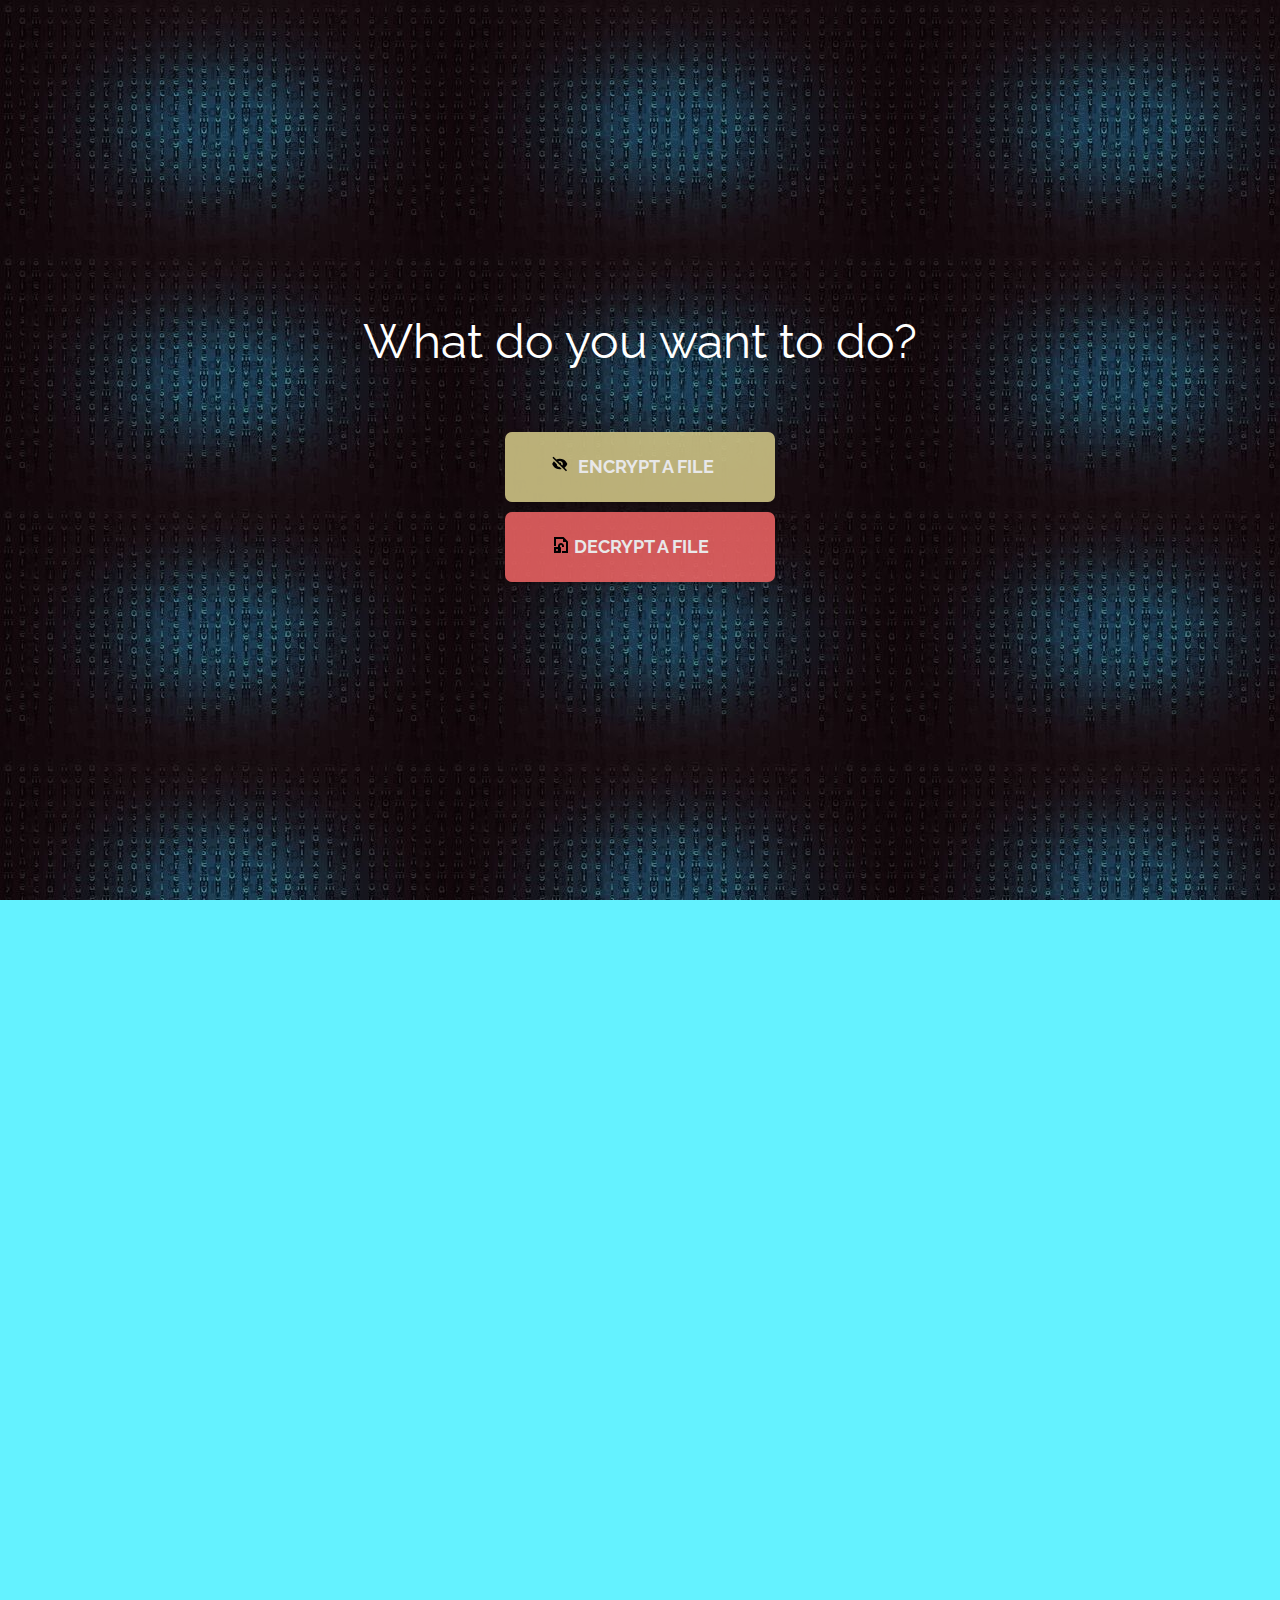
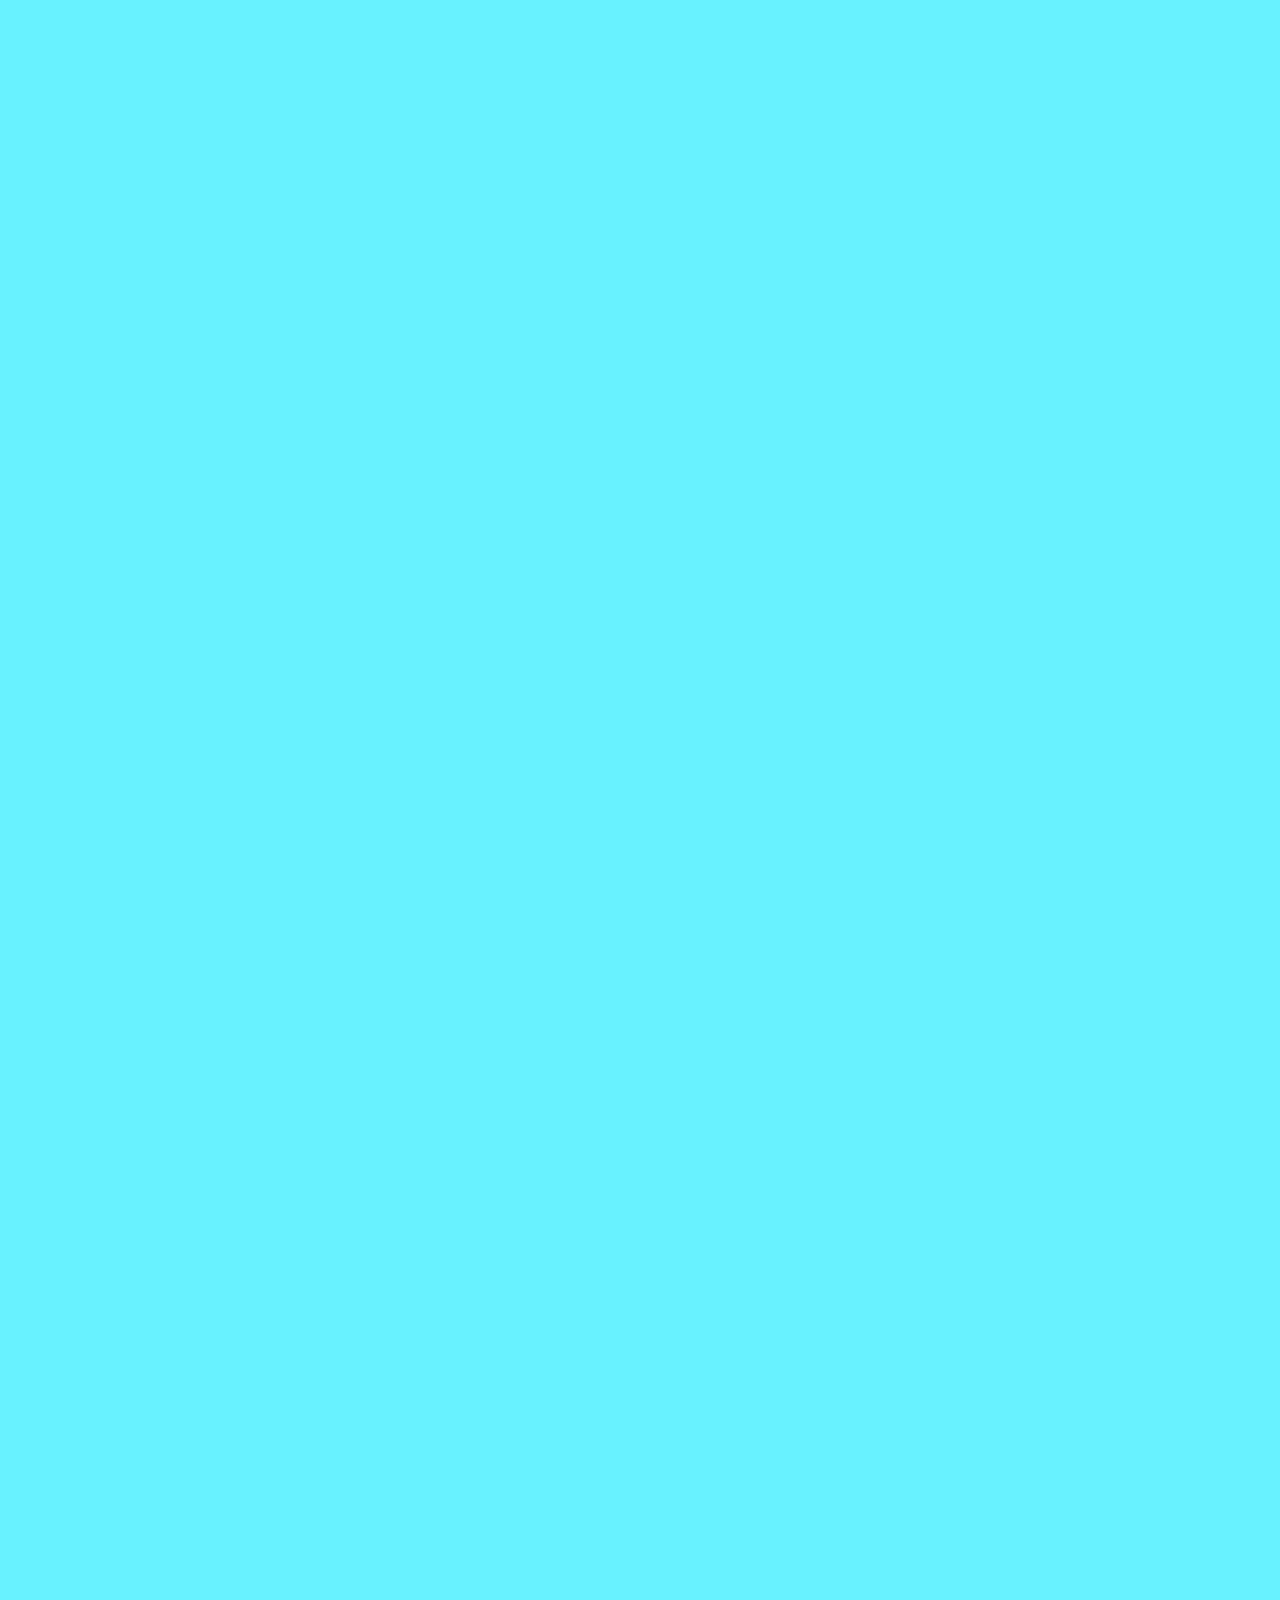
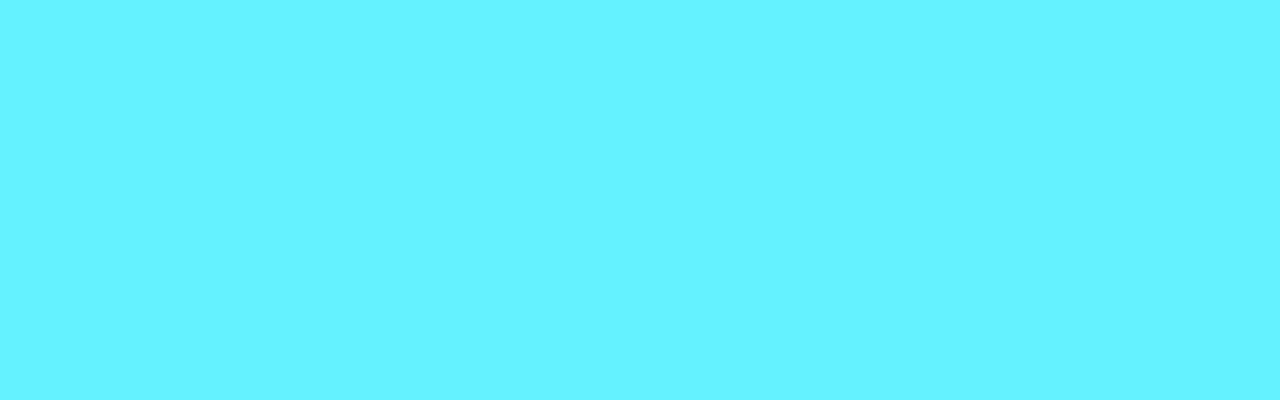
<file: File-Encryption-App-main/index.html>
<!DOCTYPE html>
<html>

	<head>
		<meta charset="utf-8"/>
		<title>JavaScript File Encryption App</title>

		<meta name="viewport" content="width=device-width, initial-scale=1" />

		<link href="http://fonts.googleapis.com/css?family=Raleway:400,700" rel="stylesheet" />
		<link href="style.css" rel="stylesheet" />

	</head>

	<body >

		<a class="back"></a>

		<div id="stage">

			<div id="step1">
				<div class="content">
					<h1>What do you want to do?</h1>
					<a class="button encrypt green"><svg width="24px" height="18px" viewBox="3 0 24 24" xmlns="http://www.w3.org/2000/svg" >
						<path d="M8.073 12.194 4.212 8.333c-1.52 1.657-2.096 3.317-2.106 3.351L2 12l.105.316C2.127 12.383 4.421 19 12.054 19c.929 0 1.775-.102 2.552-.273l-2.746-2.746a3.987 3.987 0 0 1-3.787-3.787zM12.054 5c-1.855 0-3.375.404-4.642.998L3.707 2.293 2.293 3.707l18 18 1.414-1.414-3.298-3.298c2.638-1.953 3.579-4.637 3.593-4.679l.105-.316-.105-.316C21.98 11.617 19.687 5 12.054 5zm1.906 7.546c.187-.677.028-1.439-.492-1.96s-1.283-.679-1.96-.492L10 8.586A3.955 3.955 0 0 1 12.054 8c2.206 0 4 1.794 4 4a3.94 3.94 0 0 1-.587 2.053l-1.507-1.507z"/></svg>
				   Encrypt a file</a>
					<a class="button decrypt magenta"><?xml version="1.0" encoding="utf-8"?>
						<svg width="16px" height="16px" viewBox="1 0 16 16" version="1.1" xmlns="http://www.w3.org/2000/svg" xmlns:xlink="http://www.w3.org/1999/xlink">
						  <rect width="16" height="16" id="icon-bound" fill="none" />
						  <path d="M14.706,4.206l-3.913-3.913C10.606,0.106,10.353,0,10.087,0H1v9h2V2h7v3h3v9H9v2h6V4.916C15,4.65,14.894,4.394,14.706,4.206 z M9,10h2V9c0-1.653-1.347-3-3-3S5,7.347,5,9v1H0.991C0.447,10,0,10.447,0,10.991v4.019C0,15.553,0.447,16,0.991,16h6.019 C7.553,16,8,15.553,8,15.009v-4.019C8,10.447,7.553,10,7.009,10H7V9c0-0.55,0.45-1,1-1s1,0.45,1,1V10z M4,14c-0.553,0-1-0.447-1-1 s0.447-1,1-1s1,0.447,1,1S4.553,14,4,14z" />
						</svg>
						Decrypt a file</a>
				</div>
			</div>

			<div id="step2">

				<div class="content if-encrypt">
					<h1>Choose a file to encrypt your data</h1>
					<h2>An encrypted copy of the file will be generated.</h2>
					<a class="button browse blue">Browse</a>

					<input type="file" id="encrypt-input" />
				</div>

				<div class="content if-decrypt">
					<h1>Choose which file to decrypt</h1>
					<h2>Only files encrypted by this tool are accepted.</h2>
					<a class="button browse blue">Browse</a>

					<input type="file" id="decrypt-input" />
				</div>

			</div>

			<div id="step3">

				<div class="content if-encrypt">
					<h1>Enter a pass phrase</h1>
					<h2>This phrase will be used as an encryption key. Write it down or remember it; you won't be able to restore the file without it. </h2>

					<input type="password" />
					<a class="button process red">Encrypt!</a>
				</div>

				<div class="content if-decrypt">
					<h1>Enter the pass phrase</h1>
					<h2>Enter the pass phrase that was used to encrypt this file. It is not possible to decrypt it without it.</h2>

					<input type="password" />
					<a class="button process red">Decrypt!</a>
				</div>

			</div>

			<div id="step4">

				<div class="content">
					<h1>Your file is ready!</h1>
					<a class="button download green">Download</a>
				</div>

			</div>
		</div>

		

	</body>

	<!-- Include the AES algorithm of the crypto library -->
	<script src="aes.js"></script>

	<script src="http://cdnjs.cloudflare.com/ajax/libs/jquery/1.10.2/jquery.min.js"></script>
	<script src="script.js"></script>

</html>
</file>
<file: File-Encryption-App-main/style.css>
*{
	margin:0;
	padding:0;
}

html{
	overflow:hidden;
}

a, a:visited {
	outline:none;
	background-color:#389dc1;;
}

a:hover{
	text-decoration:none;
}

section, footer, header, aside{
	display: block;
}
body{
	font:15px/1.3 'Raleway', sans-serif;
	color: #fff;
	background-color: rgb(100, 242, 255);
	width:100%;
	height:100%;
	position:absolute;
	overflow:hidden;
}

#stage{
	width:100%;
	height:100%;
	position:absolute;
	top:0;
	left:0;

	transition:top 0.4s;
}

#stage > div{  /* The step divs */
	height:100%;
	position:relative;
}


#stage h1{
	font-weight:normal;
	font-size:48px;
	text-align:center;
	color:#fff;
	margin-bottom:60px;
}

#stage h2{
	font-weight: normal;
	font-size: 14px;
	font-family: Arial, Helvetica, sans-serif;
	margin: -40px 0 45px;
	font-style: italic;
}

.content{
	position:absolute;
	text-align:center;
	left:0;
	top:50%;
	width:100%;
}

.content input[type=file]{
	display:none;
}

a.back{
	width: 32px;
	height: 32px;
background: url('double-arrow-svgrepo-com\ \(1\).svg');
	position: absolute;
	cursor: pointer;
	top: 50px;
	left: 50%;
	z-index: 10;
	opacity: 0.8;
	margin-right: -16px;
	display:none;
}

a.back:hover{
	opacity:1;
}


/*-------------------------
	Conditional classes
--------------------------*/


[class*="if-"]{
	display:none;
}

body.encrypt .if-encrypt{
	display:block;
}

body.decrypt .if-decrypt{
	display:block;
}


.button{
	width:270px;
	height:70px;
	text-align:initial;
	
	text-decoration: none !important;
	color:#fff !important;
	text-transform: uppercase;
	font-weight: bold;
	border-radius:1px;
	display:block;
	line-height:70px;
	box-shadow:3px 3px 0 rgba(0,0,0,0.08);
	cursor: pointer;
	font-size:18px;
	margin:10px auto;
	opacity:0.9;
}

.button:hover{
	opacity:1;
}

.button::before{
	content:'';
	display: inline-block;
	width: 32px;
	height: 32px;
	vertical-align: super;
	padding-right: 13px;
}

.button.green{
	background-color:#cdc284;
	border-radius: 7px;
}

.button.magenta{
	background-color:#e66161;
	border-radius: 7px;
}

.button.blue{
	background-color:#798dd7;
	border-radius: 4px;
}

.button.red{
	background-color: #c1457b;
}

.button.browse{
	width:180px;
}

.button.process{
	width:190px;
}

.button.download{
	width:216px;
}

.button.encrypt::before{
	background-position: 0 0;
}

.button.decrypt::before{
	background-position: -96px 0;
}

.button.browse::before{
	background-position: -240px 0;
}

.button.process::before{
	background-position: -142px 0;
}

.button.download:before{
	background-position:-48px 0;
}


/*-------------------------
	The steps
--------------------------*/


#step1{
	background: url('bcg.jpeg') ;
}

body.encrypt #step2{
	background-color: #906ce4;
}

body.decrypt #step2{
	background-color: #726cec;
}

#step3{
	background-color:#88d7ad;

}

#step3 input[type=password]{
	background-color: #fff;
	padding: 8px 18px;
	line-height: 1;
	font: inherit;
	display: inline-block;
	outline: none;
	width: 400px;
	margin-bottom: 18px;
	border-radius: 4px;
	box-shadow: 3px 3px 0 rgba(0,0,0,0.05);
	font-size: 36px;
	color: #555;
}

#step4{
	background-color:#aa8cd8;
}

#step1 .content{	margin-top: -140px;}
#step2 .content{	margin-top:-110px;}
#step3 .content{	margin-top: -157px;}
#step4 .content{	margin-top: -100px;}
</file>
